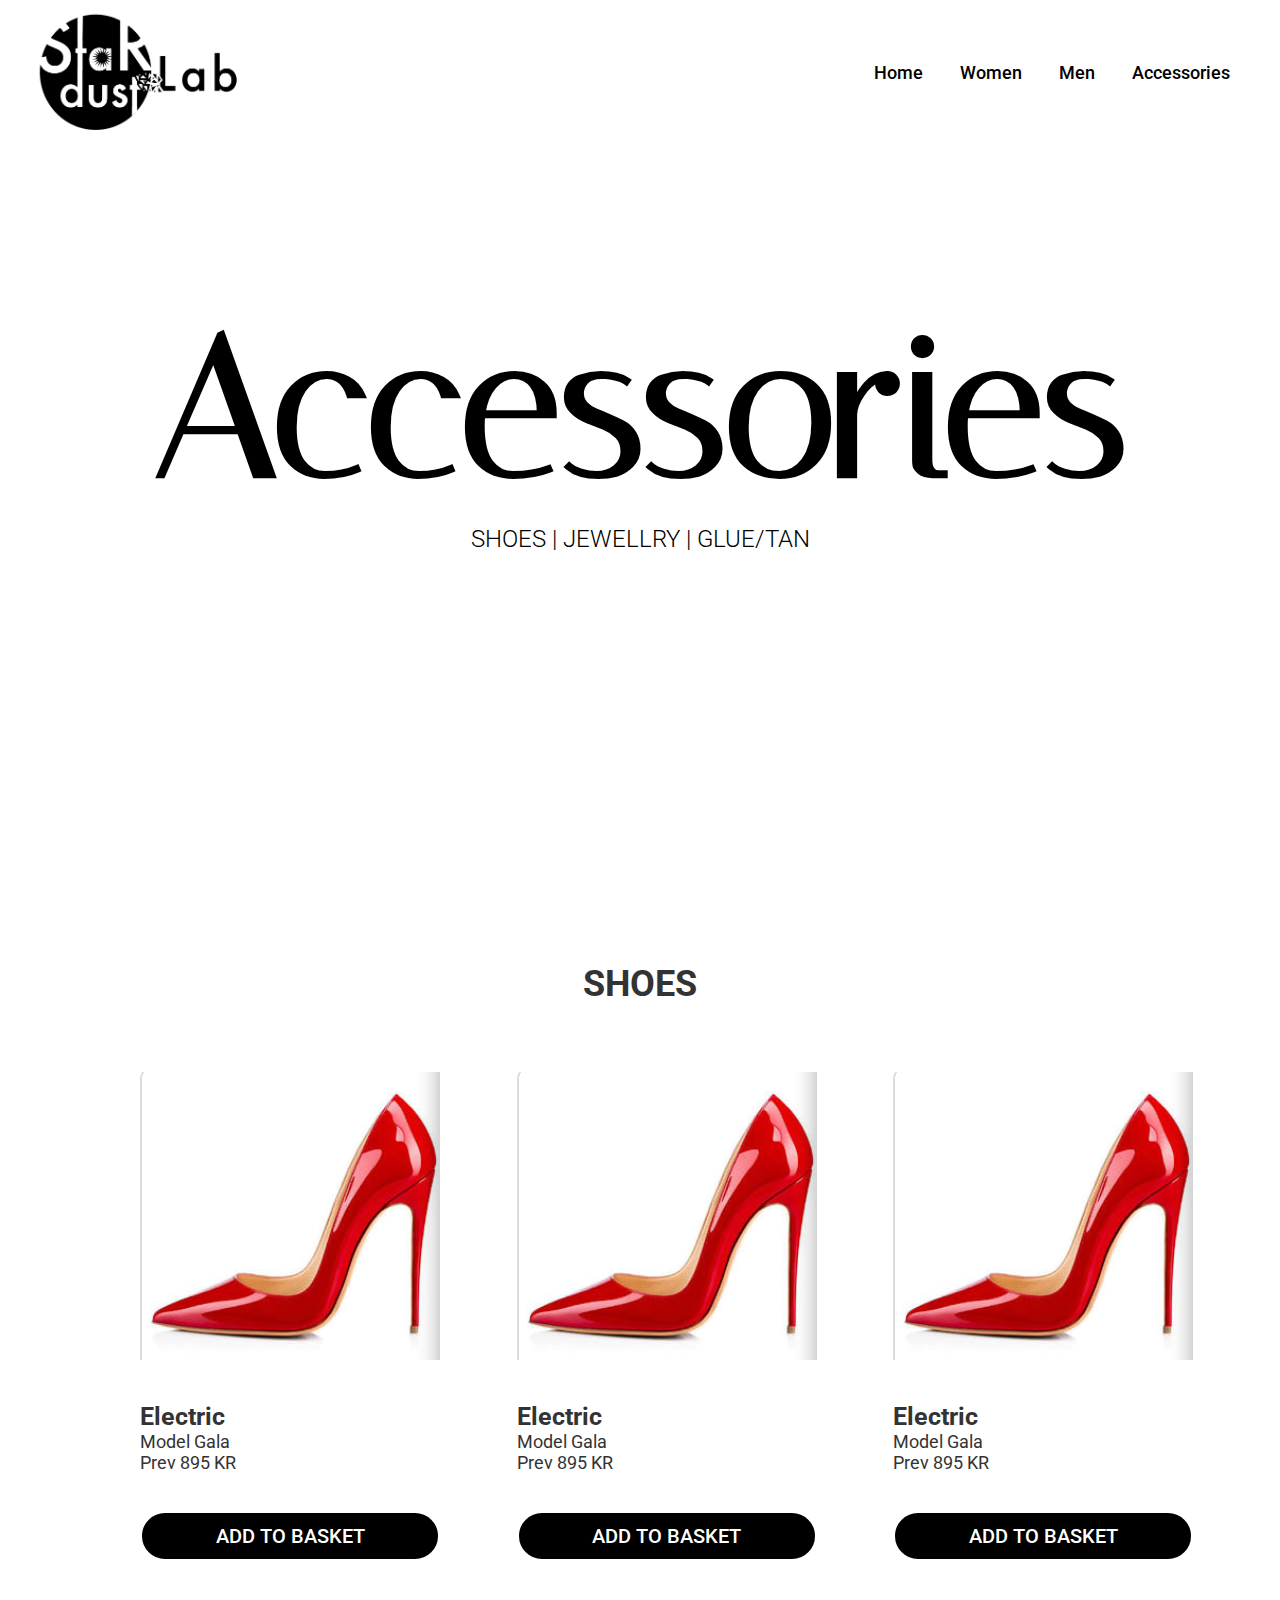
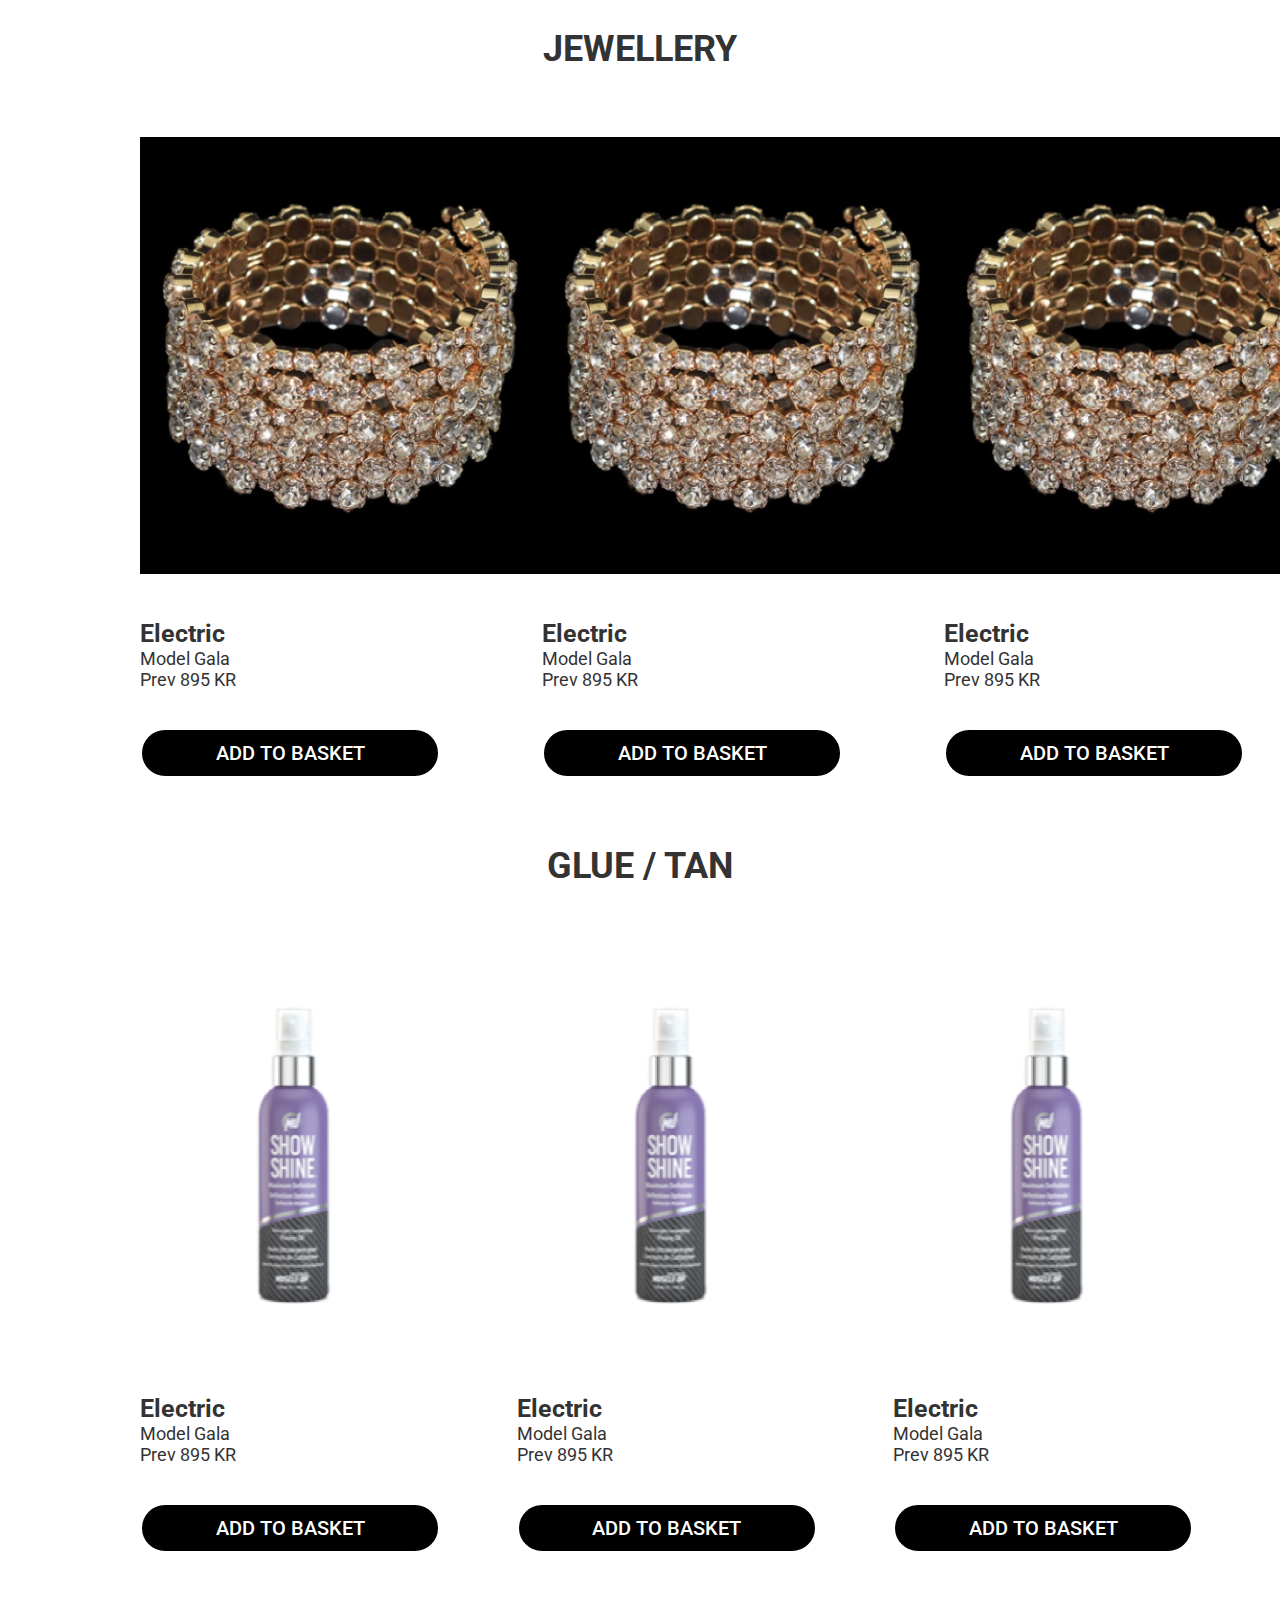
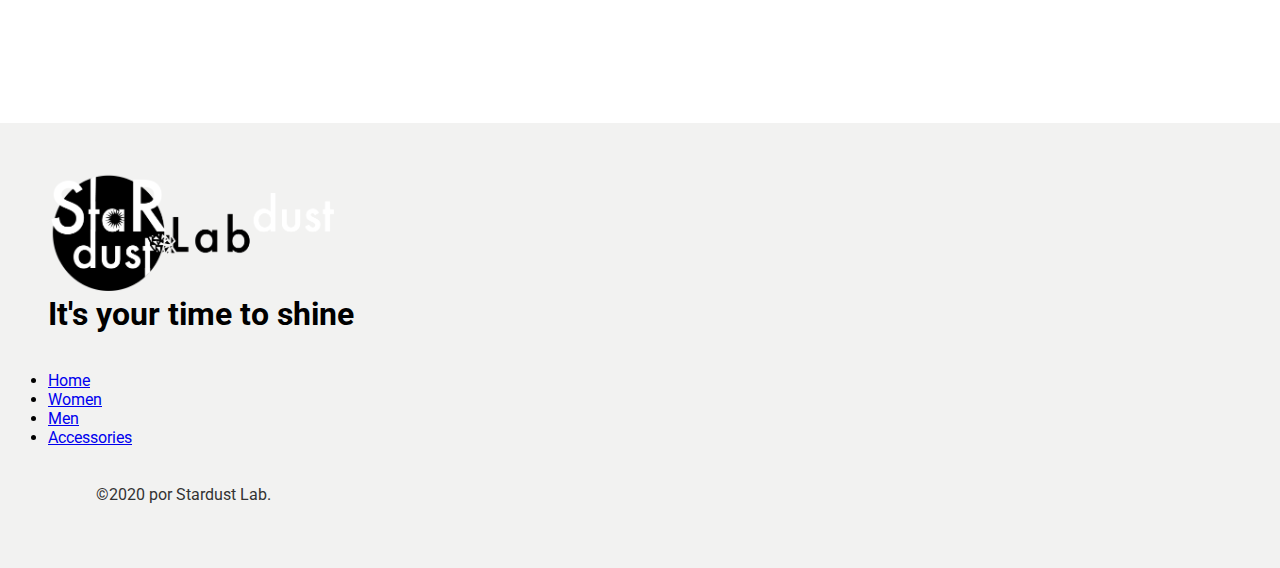
<file: accessories.html>
<!DOCTYPE html>
<html lang="en">
<head>
    <meta charset="UTF-8">
    <meta http-equiv="X-UA-Compatible" content="IE=edge">
    <meta name="viewport" content="width=device-width, initial-scale=1.0">
    <link rel="stylesheet" href="accesories.css">
    <title>Accessories</title>
</head>
<body>
    <nav>
    <div class="menu">
        <div class="logo">
          <a href="#"><img src="./graphics/stardustlogo.png" alt="logo" width="300px" height="120px"></a>
        </div>
            <ul>
                <li><a href="index.html">Home</a></li>
                <li><a href="women.html">Women</a></li>
                <li><a href="men.html">Men</a></li>
                <li><a href="accessories.html">Accessories</a></li>
            </ul>
        </div>
    </div>
    </nav>
<br><section class="hero">
    <div class="center">
        <br><br><br><div class="title">Accessories</div>
        <div class="sub_title">SHOES   |    JEWELLRY   |   GLUE/TAN </div><br><br><br><br><br><br><br><br>
      </section>

        <h2>SHOES</h2><br><br><br>
    
    
        <section class="shoes">
          
        
        
        
        <article class="productListed">
          <img
            class="listedImg"
            src="./graphics/Screen Shot 2022-09-25 at 11.29.56.png"
            alt="Shoes1"
          /><br>
          <br><br><h3>Electric</h3>
          <p class="type">Model Gala</p>
          <p class="price"><span>Prev </span>895 KR</p>
          
            <br><br><a href="./aboutme.html"><button>ADD TO BASKET</button></a>
            
          </div>
          </article>

          <article class="productListed">
            <img
              class="listedImg"
              src="./graphics/Screen Shot 2022-09-25 at 11.29.56.png"
              alt="Shoes2"
            /><br>
            <br><br><h3>Electric</h3>
            <p class="type">Model Gala</p>
            <p class="price"><span>Prev </span>895 KR</p>
            
              <br><br><a href="./aboutme.html"><button>ADD TO BASKET</button></a>
              
            </div>
            </article>

            <article class="productListed">
              <img
                class="listedImg"
                src="./graphics/Screen Shot 2022-09-25 at 11.29.56.png"
                alt="Shoes3"
              /><br>
              <br><br><h3>Electric</h3>
              <p class="type">Model Gala</p>
              <p class="price"><span>Prev </span>895 KR</p>
              
                <br><br><a href="./aboutme.html"><button>ADD TO BASKET</button></a>
                
              </div>
              </article>

              
    </section>

    <br><br><br><h2>JEWELLERY</h2><br><br><br>

    <section class="jewellery">
          
        
        
        
      <article class="productListed">
        <img
          class="listedImg"
          src="./graphics/Screen Shot 2022-09-25 at 12.22.19.png"
          alt="Shoes1"
        /><br>
        <br><br><h3>Electric</h3>
        <p class="type">Model Gala</p>
        <p class="price"><span>Prev </span>895 KR</p>
        
          <br><br><a href="./aboutme.html"><button>ADD TO BASKET</button></a>
          
        </div>
        </article>

        <article class="productListed">
          <img
            class="listedImg"
            src="./graphics/Screen Shot 2022-09-25 at 12.22.19.png"
            alt="Shoes2"
          /><br>
          <br><br><h3>Electric</h3>
          <p class="type">Model Gala</p>
          <p class="price"><span>Prev </span>895 KR</p>
          
            <br><br><a href="./aboutme.html"><button>ADD TO BASKET</button></a>
            
          </div>
          </article>

          <article class="productListed">
            <img
              class="listedImg"
              src="./graphics/Screen Shot 2022-09-25 at 12.22.19.png"
              alt="Shoes3"
            /><br>
            <br><br><h3>Electric</h3>
            <p class="type">Model Gala</p>
            <p class="price"><span>Prev </span>895 KR</p>
            
              <br><br><a href="./aboutme.html"><button>ADD TO BASKET</button></a>
              
            </div>
            </article>

            
  </section>

  <br><br><br><h2>GLUE / TAN</h2><br><br><br>

    <section class="tan">
          
        
        
        
      <article class="productListed">
        <img
          class="listedImg"
          src="./graphics/tan.png"
          alt="Shoes1"
        /><br>
        <br><br><h3>Electric</h3>
        <p class="type">Model Gala</p>
        <p class="price"><span>Prev </span>895 KR</p>
        
          <br><br><a href="./aboutme.html"><button>ADD TO BASKET</button></a>
          
        </div>
        </article>

        <article class="productListed">
          <img
            class="listedImg"
            src="./graphics/tan.png"
            alt="Shoes2"
          /><br>
          <br><br><h3>Electric</h3>
          <p class="type">Model Gala</p>
          <p class="price"><span>Prev </span>895 KR</p>
          
            <br><br><a href="./aboutme.html"><button>ADD TO BASKET</button></a>
            
          </div>
          </article>

          <article class="productListed">
            <img
              class="listedImg"
              src="./graphics/tan.png"
              alt="Shoes3"
            /><br>
            <br><br><h3>Electric</h3>
            <p class="type">Model Gala</p>
            <p class="price"><span>Prev </span>895 KR</p>
            
              <br><br><a href="./aboutme.html"><button>ADD TO BASKET</button></a>
              
            </div>
            </article>

            
  </section>
    
</body>
<footer>

  <section class="footer">
    <article><div class="logo">
      <a href="#"><img src="./graphics/stardustlogo.png" alt="logo" width="300px" height="120px"></a>
    </div></article>

    <article>
<h1>It's your time to shine</h1><br><br>
<ul>
  <li><a href="index.html">Home</a></li>
  <li><a href="women.html">Women</a></li>
  <li><a href="men.html">Men</a></li>
  <li><a href="accessories.html">Accessories</a></li>
</ul><br><br>

<p>©2020 por Stardust Lab.</p>


    </article>

  </section>
</footer>
</html>
</file>
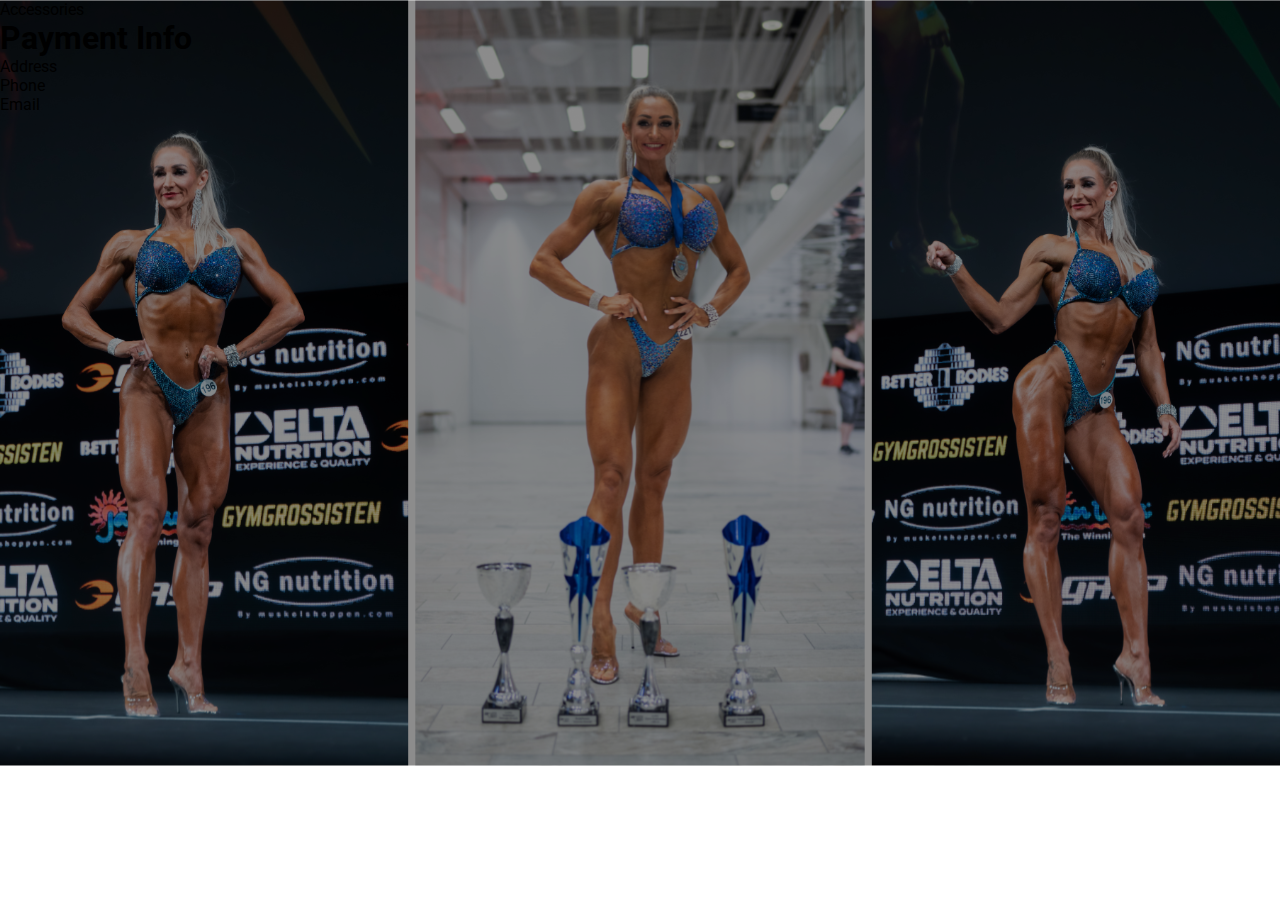
<file: paymentinforental.html>
<!DOCTYPE html>
<html lang="en">
<head>
    <meta charset="UTF-8">
    <meta http-equiv="X-UA-Compatible" content="IE=edge">
    <meta name="viewport" content="width=device-width, initial-scale=1.0">
    <link rel="stylesheet" href="styles.css">
    <title>rental payment info</title>
</head>
<body>
    
</svg>Accessories</a></li>
            </ul>
        </nav>
        <main>
            <header>
                <h1>Payment Info</h1>
                <ul>
                    <li><a href="p">Address</a></li>
                    <li><a href="p">Phone</a></li>
                    <li><a href="p">Email</a></li>
                </ul>
            </header>
        </main>
    </div>
    <script src="script.js"></script>
</body>
</html>
</file>
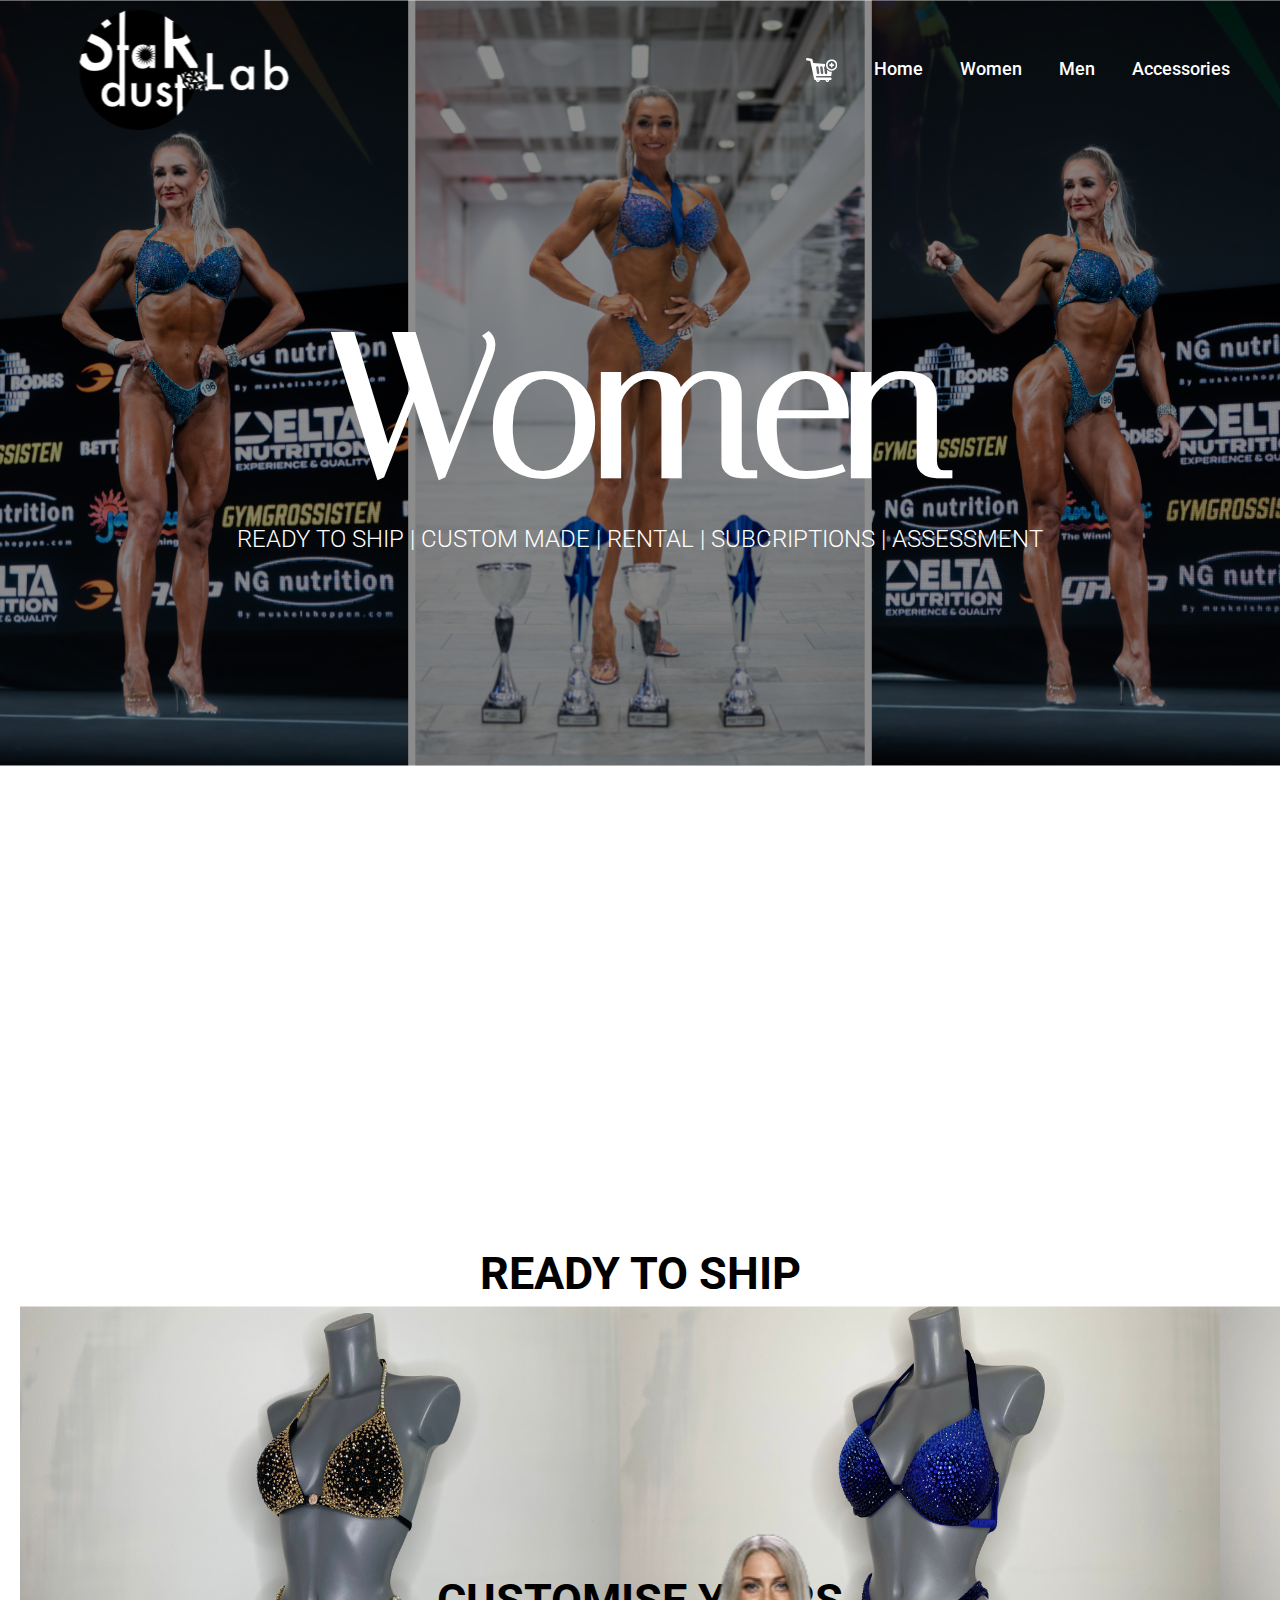
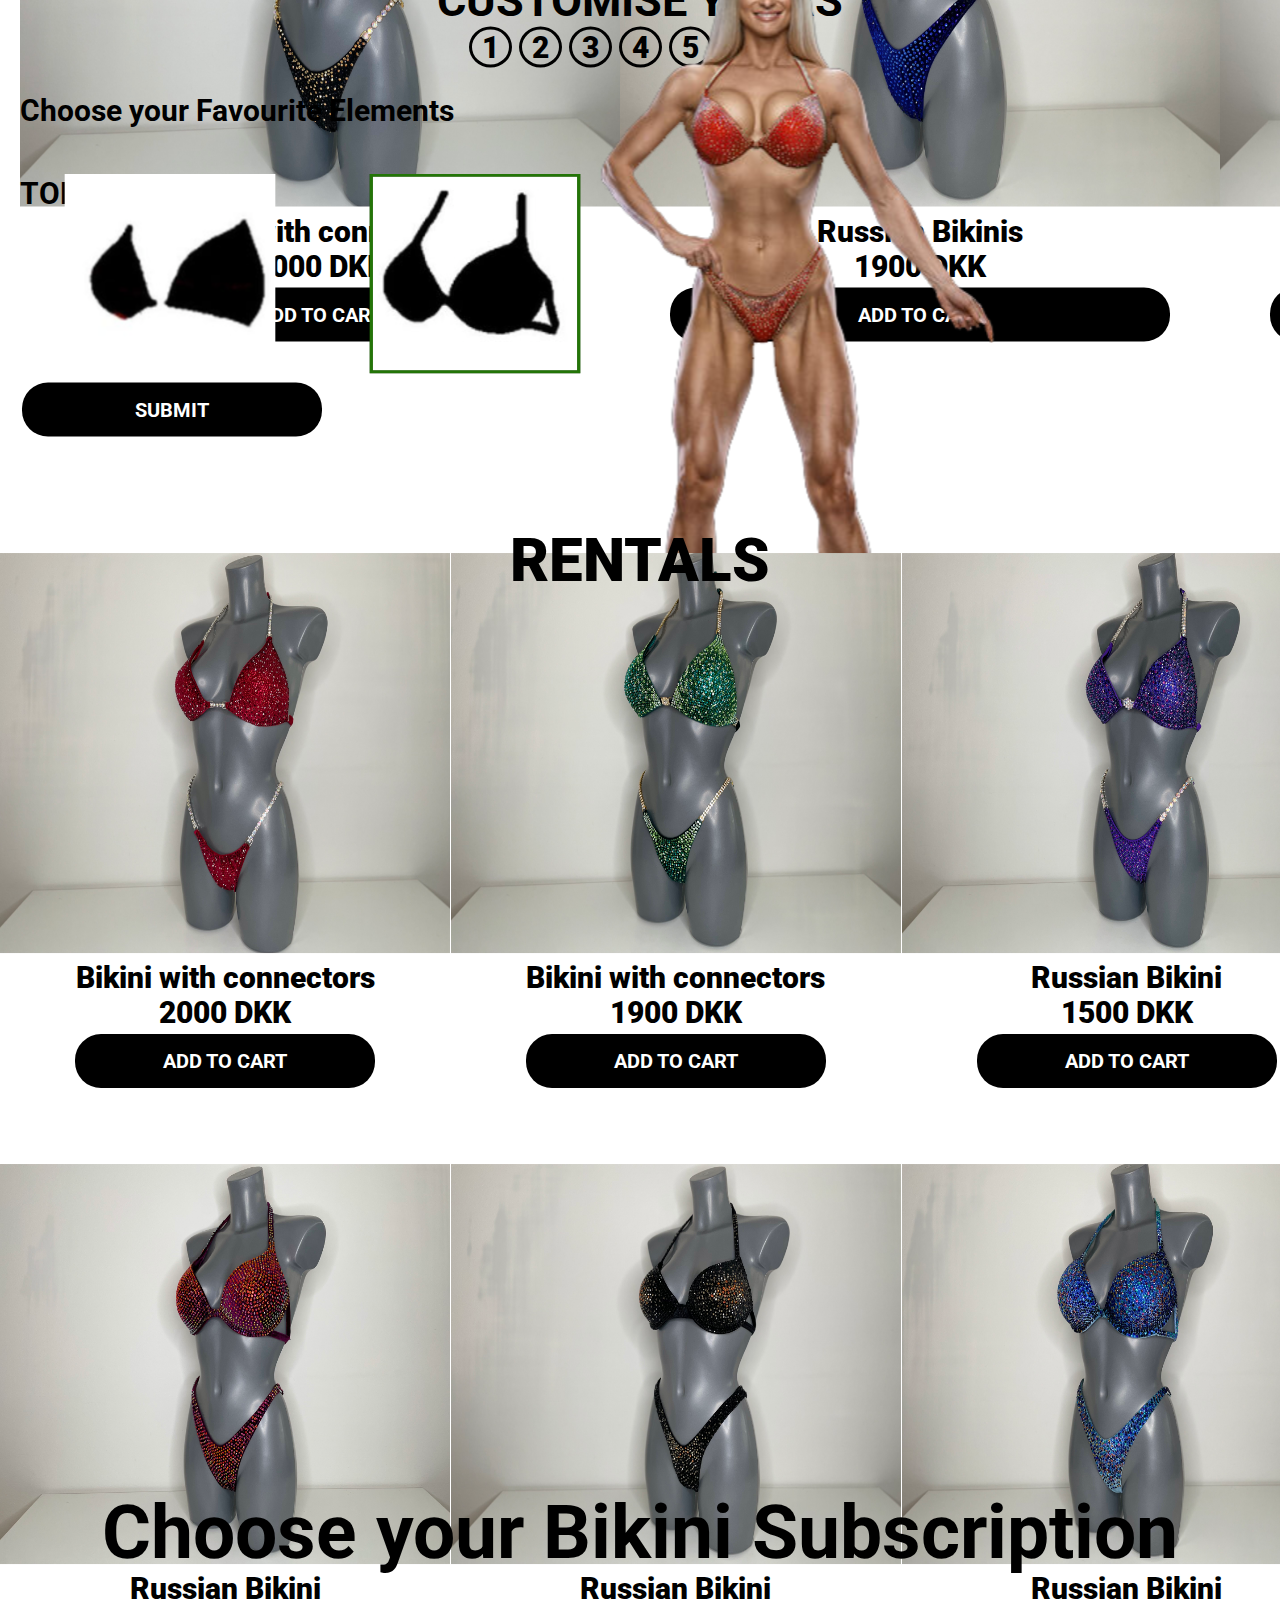
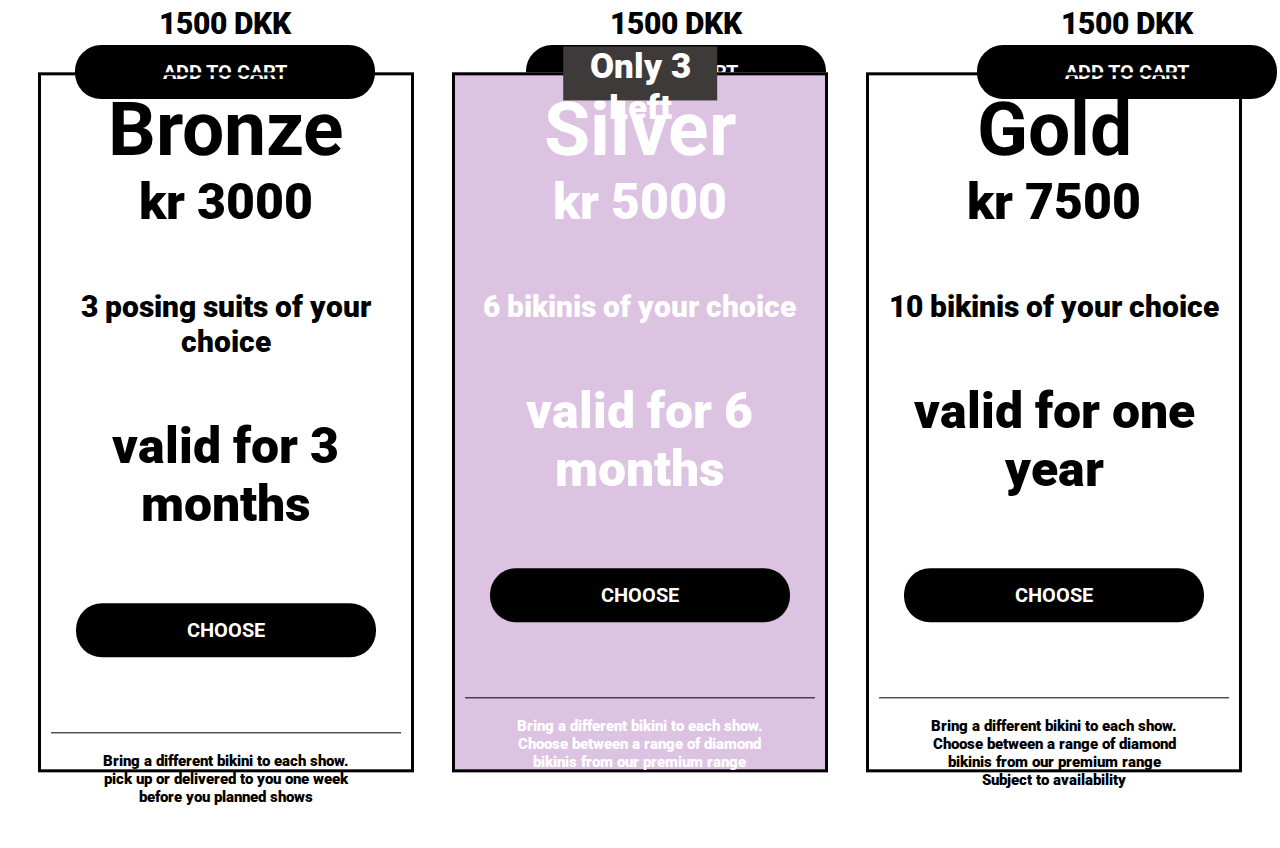
<file: women.html>
<!DOCTYPE html>
<html lang="en">
<head>
    <meta charset="UTF-8">
    <meta http-equiv="X-UA-Compatible" content="IE=edge">
    <meta name="viewport" content="width=device-width, initial-scale=1.0">
    <link rel="stylesheet" href="styles.css">
    <title>Womens</title>
</head>
<body>
   
<nav>
    <div class="menu">
        
        <div class="logo">
          <a href="#"><img src="./image/logo(1).svg" alt="logo" width="300px" height="120px"></a>
        </div>
            <ul>
                <li><a href="index.html"><img src="./image/basket.svg" alt="basket"></a></li>
                <li><a href="index.html">Home</a></li>
                <li><a href="women.html">Women</a></li>
                <li><a href="men.html">Men</a></li>
                <li><a href="accessories.html">Accessories</a></li>
            </ul>
        </div>
    </div>
    </nav>

        <section class="hero">
            <div class="center">
                <br><br><br><div class="title">Women</div>
                <div class="sub_title">READY TO SHIP   |    CUSTOM MADE   |   RENTAL   |   SUBCRIPTIONS   |   ASSESSMENT </div><br><br><br><br><br><br><br><br>
        </section>
        
        <section class="shipping">
            <br><br><br><div class="title"><h2>READY TO SHIP </h2></div>
                <div class="bikinis">
                    
                    
                        <div class="bikini1">
                        <img src="./image/goldbikini.jpeg" alt="bikini" width="600px" height="500px">
                            <p>Bikini with connectors</p>
                            <p>2000 DKK</p>
                            <button>ADD TO CART</button>
                        </div>
                        <div class="bikini2">
                       <img src="./image/bluebikini.jpeg" alt="bikini" width="600px" height="500px">
                            <p>Russian Bikinis</p>
                            <p>1900 DKK</p>
                            <button>ADD TO CART</button>
                        </div>
                        <div class="bikini3">
                        <img src="./image/purplebikini.jpeg" alt="bikini" width="600px" height="500px">
                            <p>Russian Practice Bikini</p>
                            <p>1500 DKK</p>
                            <button>ADD TO CART</button>
                        </div>
                        
                        
                    </div>      
        </section>

        <section class="customise">
            <br><br><br><div class="title"><h2>CUSTOMISE YOURS </h2></div>
            <li class="choose"><a href="index.html">1</a></li>
            <li class="choose"><a href="index.html">2</a></li>
            <li class="choose"><a href="index.html">3</a></li>
            <li class="choose"><a href="index.html">4</a></li>
            <li class="choose"><a href="index.html">5</a></li>
            <li class="choose"><a href="index.html">6</a></li>  
            <li class="choose"><a href="index.html">7</a></li>
                
        </section>
        
        <section class="favouriteelements">
            <br><br><br><div class="title"><h2>Choose your Favourite Elements </h2></div>
            <br><br><div class="title"><h2>TOP </h2></div>
            <div class="bras">
            <img src="./image/bra2.svg" alt="bikini" width="300px" height="200px">
            <img src="./image/bra.svg" alt="bikini" width="300px" height="200px">
            <br>
            <button class="submit">SUBMIT</button>  
        </div>
        <div class="model">  
        <img src="./image/model.svg" alt="bikini" width="1000px" height="900px">
        <div class="next"><a href="next">>> NEXT</a></div>
        </div>
        </section>

        <section class="rentals">
            <div class="rentaltitle">RENTALS</div>
            <div class="bikini4">
                <img src="./image/redbikini.jpeg" alt="bikini" width="450px" height="400px">
                    <p>Bikini with connectors</p>
                    <p>2000 DKK</p>
                    <button class="rentalbutton">ADD TO CART</button>
                </div>
                <div class="bikini5">
               <img src="./image/greenbikini.jpeg" alt="bikini" width="450px" height="400px">
                    <p>Bikini with connectors</p>
                    <p>1900 DKK</p>
                    <button class="rentalbutton">ADD TO CART</button>
                </div>
                <div class="bikini6">
                <img src="./image/bluediamond.jpeg" alt="bikini" width="450px" height="400px">
                    <p>Russian Bikini</p>
                    <p>1500 DKK</p>
                    <button class="rentalbutton">ADD TO CART</button>
                </div>

                <div class="bikini7">
                    <img src="./image/reddiamond.jpeg" alt="bikini" width="450px" height="400px">
                        <p>Russian Bikini</p>
                        <p>1500 DKK</p>
                        <button class="rentalbutton">ADD TO CART</button>
                    </div>

                 <div class="bikini8">
                    <img src="./image/darkreddiamond.jpeg" alt="bikini" width="450px" height="400px">
                        <p>Russian Bikini</p>
                        <p>1500 DKK</p>
                        <button class="rentalbutton">ADD TO CART</button>
                    </div>

                    <div class="bikini9">
                        <img src="./image/blackdiamond.jpeg" alt="bikini" width="450px" height="400px">
                            <p>Russian Bikini</p>
                            <p>1500 DKK</p>
                            <button class="rentalbutton">ADD TO CART</button>
                        </div>

                    <div class="bikini10">
                        <img src="./image/oceanbluediamond.jpeg" alt="bikini" width="450px" height="400px">
                            <p>Russian Bikini</p>
                            <p>1500 DKK</p>
                            <button class="rentalbutton">ADD TO CART</button>
                        </div>
        </section>

        <section class="subscriptions">
           <br><br><div class="title"><h2>Choose your Bikini Subscription </h2></div><br>
           <div class="row">
            <div class="column1" style="background-color:solid black;">
              <h2>Bronze</h2>
              <p>kr 3000</p>
              <br>
              <div class="threeleft">Only  3 Left</div>
              <p class="sub">3 posing suits of your choice</p>
              <br>
              <p>valid for 3 months</p>
              <br>
              <button class="rentalbutton">CHOOSE</button>
              <hr>
              <p class="description">Bring a different bikini to each show.</p>
              <p class="description">pick up or delivered to you one week</p>
              <p class="description">before you planned shows</p>
            </div>
            <div class="column2" style="background-color:solid black;">
              <h2>Silver</h2>
              <p>kr 5000</p>
              <br>
              <p class="sub">6 bikinis of your choice</p>
              <br>
              <p>valid for 6 months</p>
              <br>
              <button class="rentalbutton">CHOOSE</button>
              <hr>
              <p class="description">Bring a different bikini to each show.</p>
              <p class="description">Choose between a range of diamond</p>
              <p class="description">bikinis from our premium range</p>
              <p class="description">Limited availability</p>
            </div>
            <div class="column3" style="background-color:solid black;">
              <h2>Gold</h2>
              <p>kr 7500</p>
              <br>
              <p class="sub">10 bikinis of your choice</p>
              <br>
              <p>valid for one year</p>
              <br>
              <button class="rentalbutton">CHOOSE </button>
              <hr>
              <p class="description">Bring a different bikini to each show.</p>
              <p class="description">Choose between a range of diamond</p>
              <p class="description">bikinis from our premium range</p>
              <p class="description">Subject to availability</p>


            </div>
          </div>
          
    </body>
     
    </html>
        </section>
</body>

    <script src="script.js"></script>
    </html>
</file>
<file: accesories.css>
@import url("https://fonts.googleapis.com/css2?family=Roboto&display=swap");
@import url("https://fonts.googleapis.com/css2?family=Italiana&display=swap");

.hero {
  background-repeat: no-repeat;
  top: 0%;
  left: 0%;
  max-height: 100%;
  width: 100%;
  background-size: cover;
}

.mission {
  background-repeat: no-repeat;
  top: 0%;
  left: 0%;
  max-height: 100%;
  width: 100%;
  background-size: cover;
}

.values {
  background-repeat: no-repeat;
  top: 0%;
  left: 0%;
  max-height: 100%;
  width: 100%;
  background-size: cover;
}

.center {
  position: absolute;
  top: 52%;
  left: 50%;
  transform: translate(-50%, -50%);
  width: 100%;
  padding: 0 20px;
  text-align: center;
}

* {
  margin: 0;
  padding: 0;
  box-sizing: border-box;
  font-family: "Roboto", sans-serif;
}
::selection {
  color: white;
  background: black;
}

nav {
  width: 100%;
  padding: 10px 0;
  z-index: 12;
}
nav .menu {
  max-width: 1250px;
  margin: auto;
  display: flex;
  align-items: center;
  justify-content: space-between;
  padding: 0 20px;
}

.header-logo {
  top: 0rem;
  height: 100px;
}

.header-logo > img {
  height: 100px;
}

.menu ul {
  display: inline-flex;
}
.menu ul li {
  list-style: none;
  margin-left: 7px;
}
.menu ul li:first-child {
  margin-left: 0px;
}
.menu ul li a {
  text-decoration: none;
  color: black;
  font-size: 18px;
  font-weight: 500;
  padding: 8px 15px;
  border-radius: 5px;
  transition: all 0.3s ease;
}
.menu ul li a:hover {
  background: black;
  color: white;
}

.center {
  position: absolute;
  top: 52%;
  left: 50%;
  transform: translate(-50%, -50%);
  width: 100%;
  padding: 0 20px;
  text-align: center;
}
.center .title {
  color: black;
  font-family: "Italiana", serif;
  font-size: 200px;
  font-weight: 600;
}
.center .sub_title {
  color: black;
  font-family: "Roboto", sans-serif;
  font-size: 24px;
  font-weight: 300;
}

h2 {
  text-align: center;
  color: #333;
  font-family: Roboto;
  font-weight: Bold;
  font-size: 36px;
  opacity: 1;
}

h3 {
  color: #333;
  font-family: Roboto;
  font-weight: Bold;
  font-size: 25px;
  opacity: 1;
}

p {
  color: #333;
  font-family: Roboto;

  font-size: 18px;
  opacity: 1;
}

.hero {
  height: 800px;
}

.shoes {
  display: grid;
  grid-template-columns: auto auto auto;

  margin-left: 130px;
  padding: 10px;
}

.jewellery {
  display: grid;
  grid-template-columns: auto auto auto;

  margin-left: 130px;
  padding: 10px;
}

.tan {
  display: grid;
  grid-template-columns: auto auto auto;

  margin-left: 130px;
  padding: 10px;
}

.testimonials {
  display: grid;
  grid-template-columns: auto auto auto;
  margin-top: 100px;

  margin-left: 10px;
  padding: 0px;
}

.productListed2 {
  margin-left: 50px;
}

.article {
  text-align: center;
}

.img {
  height: 200px;
  width: 200px;
}

button {
  height: 50px;
  width: 300px;
  border-radius: 30px;
  border: none;
  border: 2px solid white;
  font-size: 20px;
  font-weight: 500;
  padding: 0 10px;
  cursor: pointer;
  outline: none;
  transition: all 0.3s ease;
  background-color: black;
  color: white;
}

.footer_contentwrapper {
  display: flex;
}

.footer_content_wrapper .social_icons {
  width: 300px;
  height: 150px;
  background-color: red;
}

footer {
  margin-top: 10em;
  display: flex;
  align-items: center;
  justify-content: space-between;
  font-family: "Poppins", sans-serif;
  background-color: #f2f2f1;
  padding: 3em 3em;
}

.footermenu ul {
  justify-content: space-between;
  align-items: center;
}
.footermenu ul li {
  list-style: none;
  line-height: 40px;
}
.footermenu ul li:first-child {
  margin-left: 0px;
}
.footermenu ul li a {
  text-decoration: none;
  color: black;
  font-size: 18px;
  font-weight: 500;
  padding: 8px 15px;
  border-radius: 5px;
  transition: all 0.3s ease;
}
.footermenu ul li a:hover {
  background: black;
  color: white;
}

.footer .h1 {
  color: white;
  font-family: "Italiana", serif;
  font-weight: Bold;
  font-size: 25px;
  opacity: 1;
}

footer h6 {
  font-family: "Roboto", sans-serif;
  font-size: 2em;
  margin-bottom: 1em;
  margin-left: 3em;
  text-align: left;
  text-decoration: underline #f7a881;
}

footer p {
  font-family: "Roboto", sans-serif;
  font-size: 1em;
  margin-bottom: 1em;
  margin-left: 3em;
  text-align: left;
}

.footer_contentwrapper img {
  width: 150px;
  height: 150px;
}

.footer_copy {
  display: flex;
  justify-content: center;
  align-items: center;
  flex-direction: column;
  gap: 1em;
  line-height: 50px;
}

.footer_copy img {
  width: 150px;
  height: auto;
  margin: auto;
}

.footer_copy p {
  margin: 0;
  padding: 0;
}

.container {
  position: relative;
  text-align: center;
  color: white;
}

.top-left {
  padding-right: 400px;
  position: absolute;
  top: 500px;
  left: 16px;
  color: white;
  justify-content: space-around;
  line-height: 50px;
}

.mission1 {
  margin-left: 40px;
  margin-bottom: 40px;
  text-align: left;
  color: white;
  font-family: "Italiana", serif;
  font-weight: Bold;
  font-size: 48px;
  opacity: 1;
}

.mission2 {
  margin-left: 40px;
  margin-bottom: 40px;
  padding-right: 400px;
  text-align: left;
  color: white;
  font-family: "Roboto", sans-serif;
  font-weight: Bold;
  font-size: 36px;
  opacity: 1;
}

.mission3 {
  margin-left: 40px;
  padding-right: 400px;
  text-align: left;
  color: white;
  font-family: "Roboto", sans-serif;
  font-weight: Bold;
  font-size: 20px;
  opacity: 1;
}

.top-left1 {
  padding-right: 400px;
  position: absolute;
  top: 3200px;
  left: 16px;
  color: white;
  justify-content: space-around;
  line-height: 50px;
}

.values1 {
  margin-left: 40px;
  margin-bottom: 40px;
  text-align: left;
  color: white;
  font-family: "Italiana", serif;
  font-weight: Bold;
  font-size: 80px;
  opacity: 1;
}

.top-right .values2 {
  position: absolute;
  top: 3000px;
  right: 40px;
  color: white;
  justify-content: space-around;
  line-height: 100px;
  text-align: left;
  font-family: "Italiana", serif;
  font-weight: Bold;
  font-size: 40px;
  opacity: 1;
}

.russian-constructivism {
  display: flex;
  background-color: white;
  justify-content: center;
  align-content: center;
  margin-left: 15%;
  gap: 5%;
  margin-top: 5%;
}

.title2 {
  margin-left: 500px;

  margin-top: 1%;
  color: rgb(0, 0, 0);
  padding-top: 5%;
  align-items: center;
  font-family: "Roboto", sans-serif;
  font-weight: Bold;
  font-size: 36px;
  opacity: 1;
}

.russian-constructivism img {
  width: 80%;
  height: 80%;
  padding-bottom: 10%;
}

.blacktext {
  margin-top: 80px;
  margin-left: 5%;
  font-family: "Roboto", sans-serif;
  font-weight: lighter;
  font-size: 20px;
  opacity: 1;
  padding-right: 25%;
}

.listedImg2 {
  height: 300px;
  width: 300px;
  border-radius: 50%;
}

.circles,
.circles:before,
.circles:after {
  border-radius: 50%;
  width: 300px;
  height: 300px;
  content: "";
  display: inline-flex;
}

.circles {
  background-color: red;
  position: relative;
  left: 10px;
}

.circles:before,
.circles:after {
  position: absolute;
}

.circles:before {
  left: -400px;
  background-color: orange;
}

.circles:after {
  left: 400px;
  background-color: yellow;
}
</file>
<file: styles.css>
@import url("https://fonts.googleapis.com/css2?family=Roboto&display=swap");
@import url("https://fonts.googleapis.com/css2?family=Italiana&display=swap");

* {
  margin: 0;
  padding: 0;
  box-sizing: border-box;
  font-family: "Roboto", sans-serif;
}
::selection {
  color: white;
  background: black;
}

nav {
  width: 100%;
  padding: 10px 0;
  z-index: 12;
}
nav .menu {
  max-width: 1250px;
  margin: auto;
  display: flex;
  align-items: center;
  justify-content: space-between;
  padding: 0 20px;
}

.header-logo {
  top: 0rem;
  height: 100px;
  padding-left: 100%;
}

.header-logo > img {
  height: 100px;
}

.menu ul {
  display: inline-flex;
}
.menu ul li {
  list-style: none;
  margin-left: 7px;
}
.menu ul li:first-child {
  margin-left: 0px;
}
.menu ul li a {
  text-decoration: none;
  color: white;
  font-size: 18px;
  font-weight: 500;
  padding: 8px 15px;
  border-radius: 5px;
  transition: all 0.3s ease;
}
.menu ul li a:hover {
  background: black;
  color: white;
}

.center {
  position: absolute;
  top: 52%;
  left: 50%;
  transform: translate(-50%, -50%);
  width: 100%;
  padding: 0 20px;
  text-align: center;
}
.center .title {
  color: white;
  font-family: "Italiana", serif;
  font-size: 200px;
  font-weight: 600;
}
.center .sub_title {
  color: white;
  font-family: "Roboto", sans-serif;
  font-size: 24px;
  font-weight: 300;
}

.bikinis {
  text-decoration: none;
  color: black;
  position: absolute;
  top: 120%;
  left: 50%;
  transform: translate(-50%, -50%);
  width: 100%;
  padding: 0 20px;
  text-align: center;
  font-size: 30px;
  padding-top: 40%;
  font-weight: 1000;
}

.shipping-title {
  padding-bottom: 150px;
}

a {
  text-decoration: none;
  color: black;
}

body {
  background-image: url("./image/women2.svg");
  background-repeat: no-repeat;
  top: 0%;
  left: 0%;
  max-height: 100%;
  width: 100%;
  background-size: cover;
}

* {
  margin: 0;
  padding: 0;
  box-sizing: border-box;
  font-family: "Roboto", sans-serif;
}
::selection {
  color: white;
  background: black;
}

nav {
  width: 100%;
  padding: 10px 0;
  z-index: 12;
}
nav .menu {
  max-width: 1250px;
  margin: auto;
  display: flex;
  align-items: center;
  justify-content: space-between;
  padding: 0 20px;
}

.header-logo {
  top: 0rem;
  height: 100px;
  padding-left: 100%;
}

.header-logo > img {
  height: 100px;
}

.menu ul {
  display: inline-flex;
}
.menu ul li {
  list-style: none;
  margin-left: 7px;
}
.menu ul li:first-child {
  margin-left: 0px;
}
.menu ul li a {
  text-decoration: none;
  color: white;
  font-size: 18px;
  font-weight: 500;
  padding: 8px 15px;
  border-radius: 5px;
  transition: all 0.3s ease;
}
.menu ul li a:hover {
  background: black;
  color: white;
}

.center {
  position: absolute;
  top: 52%;
  left: 50%;
  transform: translate(-50%, -50%);
  width: 100%;
  padding: 0 20px;
  text-align: center;
}
.center .title {
  color: white;
  font-family: "Italiana", serif;
  font-size: 200px;
  font-weight: 600;
}
.center .sub_title {
  color: white;
  font-family: "Roboto", sans-serif;
  font-size: 24px;
  font-weight: 300;
}

.bikinis {
  display: grid;
  align-items: center;
  grid-template-columns: 1fr 1fr 1fr;
  text-decoration: none;
  color: black;
}

.bikinicontent:after {
  content: "";
  clear: both;
  display: table;
}

.shipping {
  text-decoration: none;
  color: black;
  position: absolute;
  top: 125%;
  left: 50%;
  transform: translate(-50%, -50%);
  width: 100%;
  padding: 0 20px;
  text-align: center;
  font-size: 30px;
  padding-top: 15%;
  font-weight: 1000;
}

button {
  background-color: black;
  border: none;
  color: white;
  padding: 15px 32px;
  text-align: center;
  text-decoration: none;
  display: inline-block;
  font-size: 20px;
  margin: 4px 2px;
  cursor: pointer;
  border-radius: 26px;
  width: 500px;
  font-weight: bold;
}

.customise {
  text-decoration: none;
  color: black;
  position: absolute;
  top: 160%;
  left: 50%;
  transform: translate(-50%, -50%);
  width: 100%;
  padding: 0 20px;
  text-align: center;
  font-size: 30px;
  padding-top: 20%;
  font-weight: 1000;
}

.choose {
  list-style: none;
  text-decoration: none;
  max-width: 55px;

  margin: 10px 1;
  display: inline-block;
  align-items: center;
  justify-content: space-between;
  padding: 0 10px;
  border: solid black;
  border-radius: 100%;
}

.choose a:hover {
  background: black;
  color: white;
  border-radius: 800px;
  display: inline block;
  width: 5000px;
}

.favouriteelements {
  text-decoration: none;
  color: black;
  position: absolute;
  top: 180%;
  left: 50%;
  transform: translate(-50%, -50%);
  width: 100%;
  padding: 0 20px;
  text-align: left;
  font-size: 20px;
  padding-top: 15%;
  font-weight: 100;
}

.bras {
  text-decoration: none;
  color: black;
  position: absolute;
  top: 100%;
  left: 50%;
  transform: translate(-50%, -50%);
  width: 100%;
  padding: 0 20px;
  text-align: left;
  font-size: 20px;
  padding-top: 15%;
  font-weight: 100;
}

.model {
  text-decoration: none;
  color: black;
  position: absolute;
  top: 80%;
  left: 50%;
  transform: translate(-50%, -50%);
  width: 100%;
  padding: 0 20px;
  text-align: right;
  font-size: 30px;
  padding-top: 35%;
  font-weight: 1000;
}

.submit {
  background-color: black;
  border: none;
  color: white;
  padding: 15px 32px;
  text-align: center;
  text-decoration: none;
  display: inline-block;
  font-size: 20px;
  margin: 4px 2px;
  cursor: pointer;
  border-radius: 26px;
  width: 300px;
  font-weight: bold;
}

.rentals {
  display: grid;
  grid-template-columns: 1fr 1fr 1fr 1fr;
  gap: 0.02cm;
  text-decoration: none;
  color: black;
  position: absolute;
  top: 300%;
  left: 50%;
  transform: translate(-50%, -50%);
  width: 100%;
  text-align: center;
  font-size: 30px;
  padding-top: 10%;
  font-weight: 1000;
  margin-right: 1cm;
}

.rentaltitle {
  text-decoration: none;
  color: black;
  position: absolute;
  top: 10%;
  left: 50%;
  transform: translate(-50%, -50%);
  width: 100%;
  text-align: center;
  font-size: 60px;
  font-weight: 1000;
}

.rentalbutton {
  background-color: black;
  border: none;
  color: white;
  padding: 15px 32px;
  text-align: center;
  text-decoration: none;
  display: inline-block;
  font-size: 20px;
  margin: 4px 2px;
  cursor: pointer;
  border-radius: 26px;
  width: 300px;
  font-weight: bold;
  margin-bottom: 2cm;
}

.subscriptions {
  text-decoration: none;
  color: black;
  position: absolute;
  top: 390%;
  left: 50%;
  transform: translate(-50%, -50%);
  width: 100%;
  text-align: center;
  font-size: 50px;
  font-weight: 1000;
  gap: 5cm;
}

.boxwrapper {
  height: 95vh;
  width: 100%;
  display: flex;
  flex-direction: column;
  text-align: center;
}

.box1 {
  padding: 10px;
  border: solid 1px black;
  flex-direction: column;
}

.box2 {
  padding: 10px;
  border: solid 1px black;
}

.box3 {
  padding: 10px;
  flex-grow: 1;
  display: flex;
  flex-direction: row;
  border: solid 1px black;
}

.column1 {
  padding: 10px;
  height: 700px; /* Should be removed. Only for demonstration */
  border: solid black;
}

.column2 {
  padding: 10px;
  height: 700px; /* Should be removed. Only for demonstration */
  border: solid black;
  background-color: #ddc3e2;
  color: white;
}

.div.column2 img {
  opacity: 0.5;
}

.column3 {
  padding: 10px;
  height: 700px; /* Should be removed. Only for demonstration */
  border: solid black;
}

/* Clear floats after the columns */
.row:after {
  content: "";
  display: table;
  clear: both;
}

.row {
  display: grid;
  grid-template-columns: 1fr 1fr 1fr;
  gap: 1cm;
  padding: 1cm;
}

.sub {
  font-size: 30px;
}

hr {
  height: 1px;
  background-color: black;
  border: none;
  margin-bottom: 0.5cm;
}

.description {
  font-size: 15px;
}

.threeleft {
  text-decoration: none;
  background-color: #3e3a3a;
  color: white;
  position: absolute;
  top: 28%;
  left: 50%;
  transform: translate(-50%, -50%);
  width: 12%;
  height: 5%;
  text-align: center;
  font-weight: 1000;
  font-size: 35px;
}
@media only screen and (max-width: 900px) {
  .row {
    grid-template-columns: 1fr 1fr;
  }
}

@media only screen and (max-width: 600px) {
  .row {
    grid-template-columns: 1fr;
  }
}
</file>
